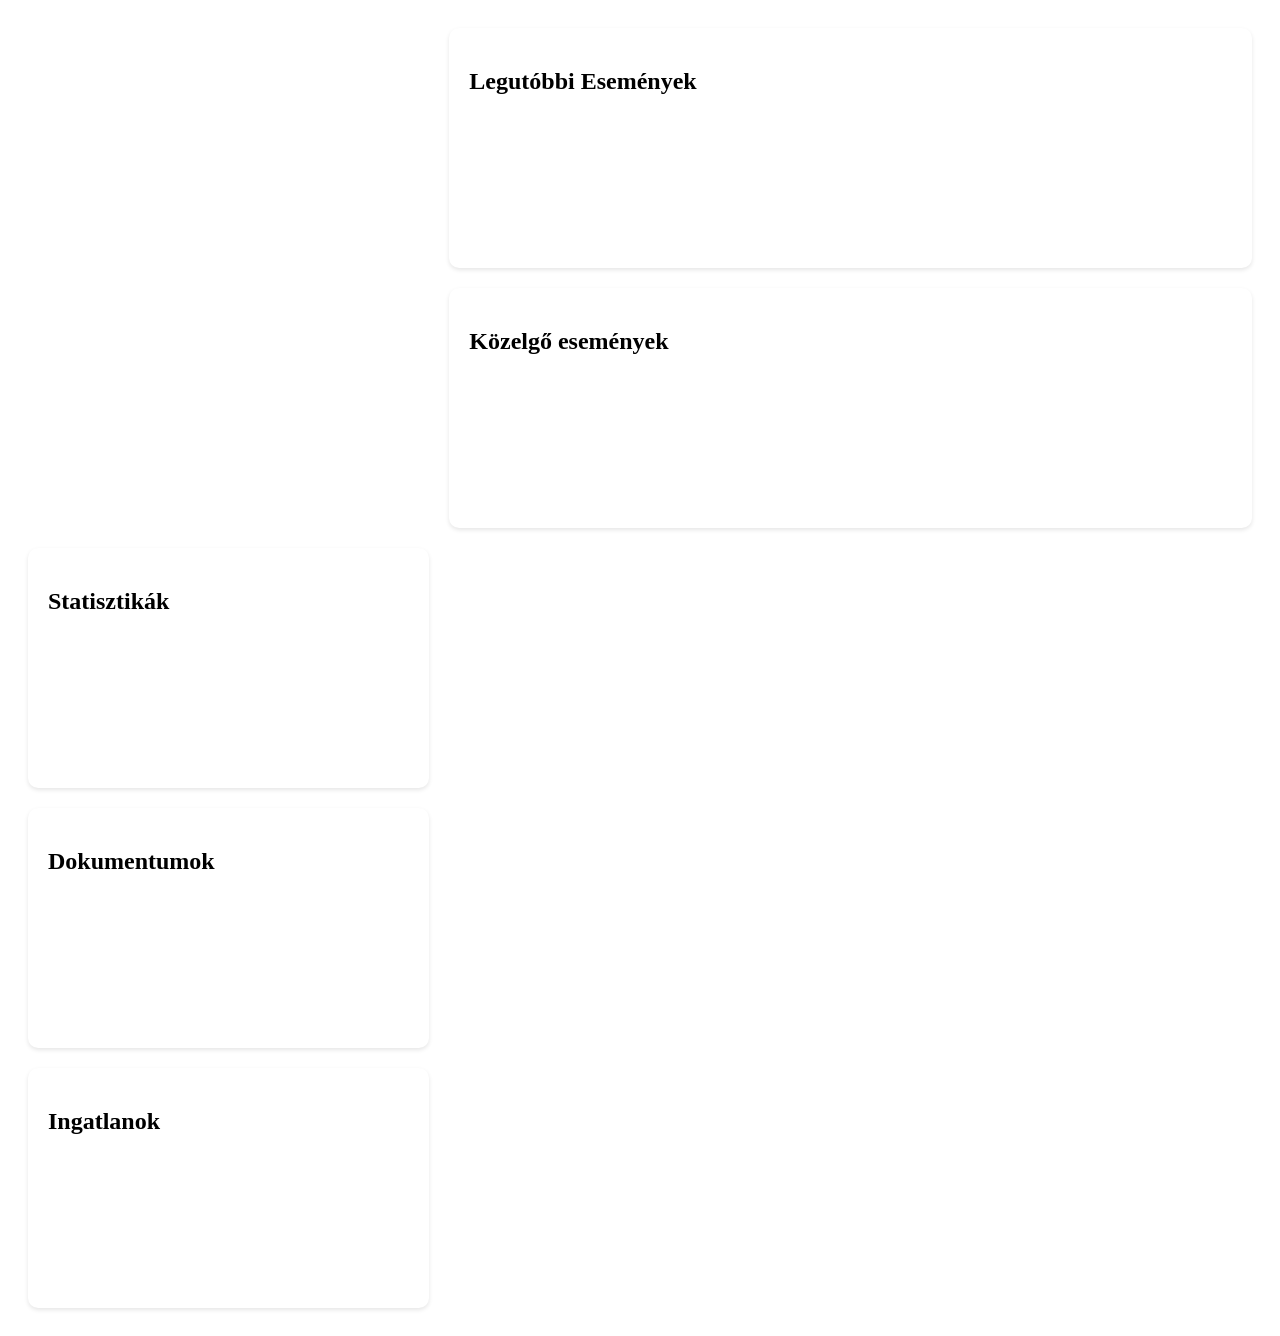
<file: attekintes.html>
<!DOCTYPE html>
<html lang="en">
<head>
    <meta charset="UTF-8">
    <meta name="viewport" content="width=device-width, initial-scale=1.0">
    <title>Áttekintés - Propti</title>
    <script src="https://consent.cookiefirst.com/sites/venerable-starship-7d1acc.netlify.app-73726ebd-9a93-4b53-8f9a-9c65cc743df2/consent.js"></script>
    <link rel="preconnect" href="https://fonts.googleapis.com">
    <link rel="stylesheet" href="attekintes.css">
</head>
<body>
    <div class="dashboard-grid">
        <div class="dashboard-card events-card">
            <h2>Legutóbbi Események</h2>
            <!-- Events content -->
        </div>

        <div class="dashboard-card upcoming-events-card">
            <h2>Közelgő események</h2>
            <!-- Upcoming events content -->
        </div>

        <div class="dashboard-card stats-card">
            <h2>Statisztikák</h2>
            <!-- Stats content -->
        </div>

        <div class="dashboard-card documents-card">
            <h2>Dokumentumok</h2>
            <!-- Documents content -->
        </div>

        <div class="dashboard-card properties-card">
            <h2>Ingatlanok</h2>
            <!-- Properties content -->
        </div>
    </div>
</body>
</html>
</file>
<file: attekintes.css>
.dashboard-grid {
    display: grid;
    grid-template-columns: 1fr 2fr;  /* Two columns for remaining cards */
    grid-template-rows: auto auto;    /* Removed extra row for calendar */
    gap: 20px;
    padding: 20px;
    max-width: 1400px;
    margin: 0 auto;
}

.dashboard-card {
    background: white;
    border-radius: 10px;
    padding: 20px;
    box-shadow: 0 2px 4px rgba(0,0,0,0.1);
    min-height: 200px;
}

.events-card {
    grid-column: 2;  /* Place in wider column */
    min-height: 200px;
}

.upcoming-events-card {
    grid-column: 2;  /* Place in wider column */
    min-height: 200px;
}

/* Ensure other cards take the right column */
.stats-card, 
.documents-card, 
.properties-card {
    grid-column: 1;  /* Place in first column */
}

/* Adjust other cards to maintain layout */
.stats-card, .documents-card, .properties-card {
    display: flex;
    flex-direction: column;
    justify-content: space-between;
}

/* Responsive adjustments */
@media (max-width: 768px) {
    .dashboard-grid {
        grid-template-columns: 1fr;
    }
    
    .events-card,
    .upcoming-events-card,
    .stats-card,
    .documents-card,
    .properties-card {
        grid-column: 1;
    }
}
</file>
